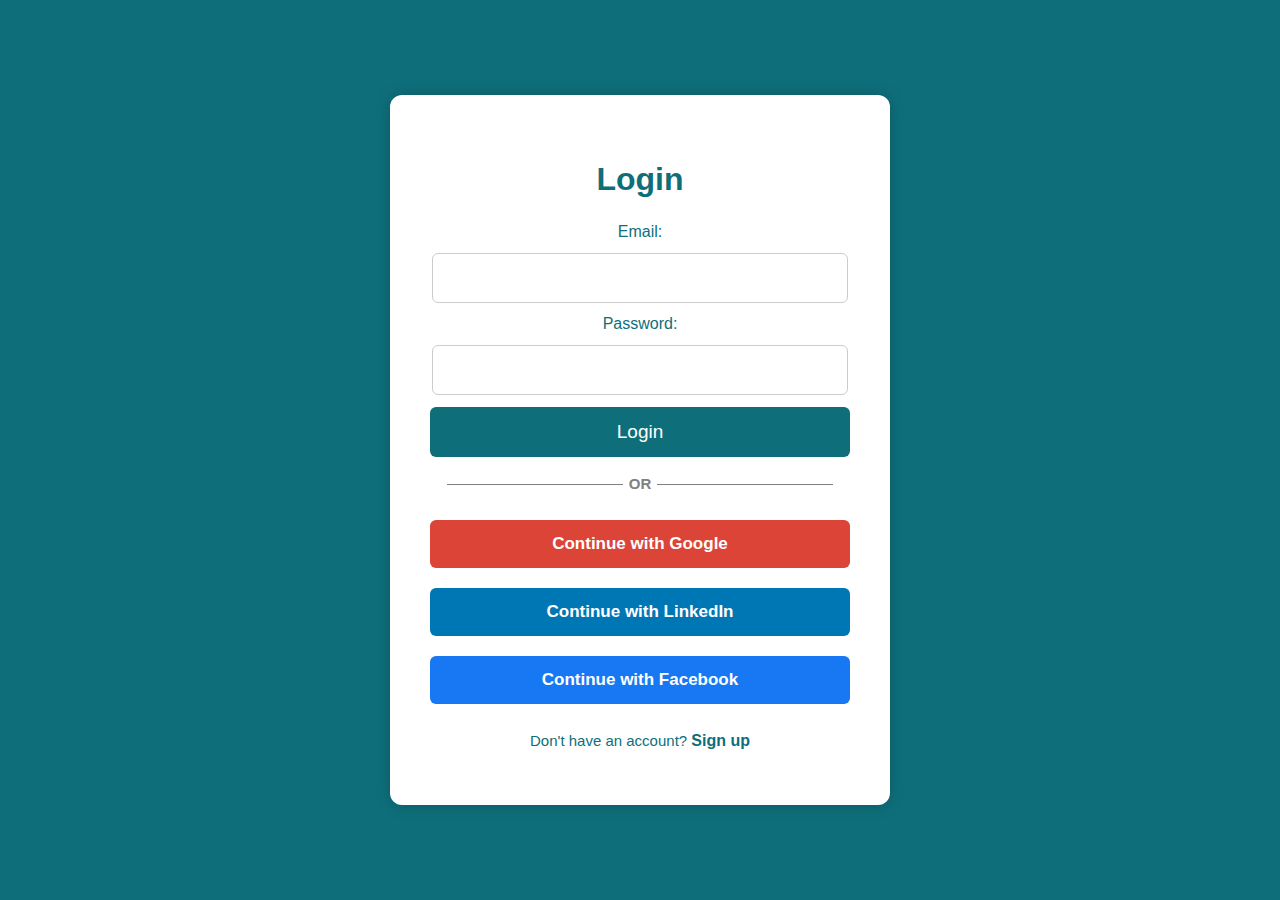
<file: login.html>
<!DOCTYPE html>
<html lang="en">
<head>
    <meta charset="UTF-8">
    <meta name="viewport" content="width=device-width, initial-scale=1.0">
    <title>Login - FITFORECASTING</title>
    <link rel="stylesheet" href="login.css">
</head>
<body>

    

    <main>
        <div class="login-container">
            <h2>Login</h2>
            <form action="dashboard.html" method="POST">
                <label for="email">Email:</label>
                <input type="email" id="email" name="email" required>

                <label for="password">Password:</label>
                <input type="password" id="password" name="password" required>

                <button type="submit" class="login-button">Login</button>
            </form>

            <div class="divider">
                <span>OR</span>
            </div>

            <div class="social-login">
                <button class="google-login">Continue with Google</button>
                <button class="linkedin-login">Continue with LinkedIn</button>
                <button class="facebook-login">Continue with Facebook</button>
            </div>

            <p>Don't have an account? <a href="signup.html">Sign up</a></p>
        </div>
    </main>

   
</body>
</html>
</file>
<file: login.css>
/* General page styling */
html, body {
    height: 100%;
    margin: 0;
    padding: 0;
    background-color: #0e6f7b;
    font-family: Arial, sans-serif;
    color: white;
    display: flex;
    justify-content: center;
    align-items: center;
}

/* Enlarged Login container */
.login-container {
    width: 420px; /* Increased width */
    padding: 40px; /* More padding for better spacing */
    background: white;
    border-radius: 12px;
    box-shadow: 0px 0px 15px rgba(0, 0, 0, 0.2);
    text-align: center;
    color: #0e6f7b;
}

/* Enlarged headings */
.login-container h2 {
    margin-bottom: 25px;
    font-size: 2em; /* Increased size */
}

/* Input fields - Adjusted size */
.login-container input {
    width: 92%;
    padding: 14px; /* Bigger input fields */
    margin: 12px 0;
    border: 1px solid #ccc;
    border-radius: 6px;
    font-size: 17px;
    color: #333;
}

/* Enlarged Login button */
.login-button {
    width: 100%;
    padding: 14px;
    background-color: #0e6f7b;
    border: none;
    color: white;
    font-size: 19px;
    cursor: pointer;
    border-radius: 6px;
    transition: 0.3s;
}

.login-button:hover {
    background-color: #095961;
}

/* Divider */
.divider {
    text-align: center;
    margin: 18px 0;
    font-size: 15px;
    color: gray;
    position: relative;
}

.divider span {
    background: white;
    padding: 5px 12px;
    font-weight: bold;
}

.divider::before,
.divider::after {
    content: "";
    display: block;
    width: 42%;
    height: 1px;
    background: gray;
    position: absolute;
    top: 50%;
}

.divider::before {
    left: 4%;
}

.divider::after {
    right: 4%;
}

/* Social login buttons */
.social-login button {
    width: 100%;
    padding: 14px;
    margin: 10px 0;
    border: none;
    font-size: 17px;
    cursor: pointer;
    border-radius: 6px;
    font-weight: bold;
    transition: 0.3s;
}

.google-login {
    background-color: #db4437;
    color: white;
}

.google-login:hover {
    background-color: #c1351d;
}

.linkedin-login {
    background-color: #0077b5;
    color: white;
}

.linkedin-login:hover {
    background-color: #005582;
}

.facebook-login {
    background-color: #1877f2;
    color: white;
}

.facebook-login:hover {
    background-color: #1255a6;
}

/* Enlarged Sign-up text */
.login-container p {
    margin-top: 18px;
    font-size: 15px;
}

.login-container a {
    color: #0e6f7b;
    text-decoration: none;
    font-weight: bold;
    font-size: 16px;
}

.login-container a:hover {
    text-decoration: underline;
}
</file>
